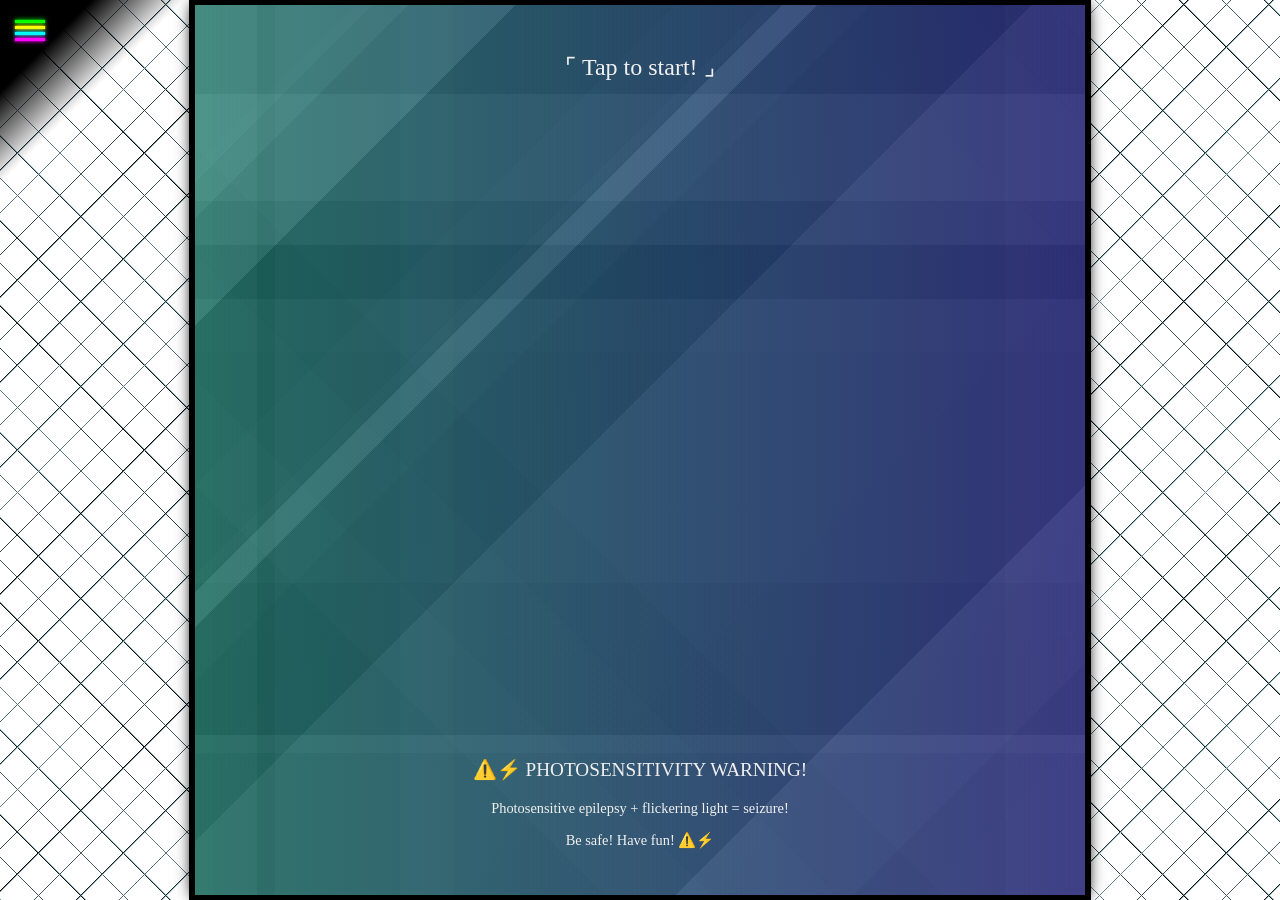
<file: third_party/cimbar/dist/index.html>
<!doctype html>
<html lang="en" data-framework="javascript">

<head>
  <title>Cimbar Encoder</title>
  <meta charset="utf-8">
  <meta name="viewport" content="width=device-width, user-scalable=no">
  <link rel="manifest" href="pwa.2026-08-21T2336.json">
</head>

<body>

  <style>
    * {
      margin: 0;
      padding: 0;
    }

    html,
    body {
      height: 100vh;
    }

    body {
      background-color: white;
      background-image: linear-gradient(135deg, rgb(0, 0, 0) 65px, transparent 130px),
        repeating-linear-gradient(135deg, rgb(0, 0, 0) 0px, rgb(153, 197, 206) 1px, transparent 1px, transparent 30px),
        repeating-linear-gradient(45deg, rgb(0, 0, 0) 0px, rgb(153, 197, 206) 1px, transparent 1px, transparent 30px);
      background-size: cover;
      color: gray;
      display: grid;
      align-items: center;
      transition: opacity 0.4s ease-in;
    }

    #status {
      position: fixed;
      right: 0;
      top: 0;
    }

    #nav-container {
      z-index: 1;
    }

    #nav-content,
    #nav-container .bg,
    #nav-container:focus-within,
    #nav-container:focus-within #nav-button {
      z-index: 1;
    }

    /* canvas/dragdrop */
    #canvas {
      display: block;
      position: relative;
      z-index: 2;
      pointer-events: none;
    }

    #dragdrop {
      background-color: #3C3D82;
      background-image: linear-gradient(135deg, rgba(249, 249, 249, 0.1) 0%, rgba(249, 249, 249, 0.1) 18%, rgba(70, 70, 70, 0.1) 18%, rgba(70, 70, 70, 0.1) 33%, rgba(229, 229, 229, 0.1) 33%, rgba(229, 229, 229, 0.1) 35%, rgba(53, 53, 53, 0.1) 35%, rgba(53, 53, 53, 0.1) 47%, rgba(156, 156, 156, 0.1) 47%, rgba(156, 156, 156, 0.1) 100%), linear-gradient(135deg, rgba(106, 106, 106, 0.08) 0%, rgba(106, 106, 106, 0.08) 9%, rgba(123, 123, 123, 0.08) 9%, rgba(123, 123, 123, 0.08) 10%, rgba(69, 69, 69, 0.08) 10%, rgba(69, 69, 69, 0.08) 38%, rgba(33, 33, 33, 0.08) 38%, rgba(33, 33, 33, 0.08) 65%, rgba(24, 24, 24, 0.08) 65%, rgba(24, 24, 24, 0.08) 77%, rgba(210, 210, 210, 0.08) 77%, rgba(210, 210, 210, 0.08) 100%), linear-gradient(45deg, rgba(70, 70, 70, 0.02) 0%, rgba(70, 70, 70, 0.02) 23%, rgba(225, 225, 225, 0.02) 23%, rgba(225, 225, 225, 0.02) 29%, rgba(118, 118, 118, 0.02) 29%, rgba(118, 118, 118, 0.02) 36%, rgba(28, 28, 28, 0.02) 36%, rgba(28, 28, 28, 0.02) 42%, rgba(142, 142, 142, 0.02) 42%, rgba(142, 142, 142, 0.02) 85%, rgba(95, 95, 95, 0.02) 85%, rgba(95, 95, 95, 0.02) 93%, rgba(32, 32, 32, 0.02) 93%, rgba(32, 32, 32, 0.02) 98%, rgba(71, 71, 71, 0.02) 98%, rgba(71, 71, 71, 0.02) 100%), linear-gradient(135deg, rgba(207, 207, 207, 0.05) 0%, rgba(207, 207, 207, 0.05) 12%, rgba(32, 32, 32, 0.05) 12%, rgba(32, 32, 32, 0.05) 27%, rgba(79, 79, 79, 0.05) 27%, rgba(79, 79, 79, 0.05) 32%, rgba(139, 139, 139, 0.05) 32%, rgba(139, 139, 139, 0.05) 43%, rgba(150, 150, 150, 0.05) 43%, rgba(150, 150, 150, 0.05) 79%, rgba(139, 139, 139, 0.05) 79%, rgba(139, 139, 139, 0.05) 87%, rgba(55, 55, 55, 0.05) 87%, rgba(55, 55, 55, 0.05) 91%, rgba(68, 68, 68, 0.05) 91%, rgba(68, 68, 68, 0.05) 100%), linear-gradient(0deg, rgba(108, 108, 108, 0.1) 0%, rgba(108, 108, 108, 0.1) 16%, rgba(163, 163, 163, 0.1) 16%, rgba(163, 163, 163, 0.1) 18%, rgba(32, 32, 32, 0.1) 18%, rgba(32, 32, 32, 0.1) 29%, rgba(122, 122, 122, 0.1) 29%, rgba(122, 122, 122, 0.1) 61%, rgba(141, 141, 141, 0.1) 61%, rgba(141, 141, 141, 0.1) 67%, rgba(53, 53, 53, 0.1) 67%, rgba(53, 53, 53, 0.1) 78%, rgba(142, 142, 142, 0.1) 78%, rgba(142, 142, 142, 0.1) 100%), linear-gradient(0deg, rgba(160, 160, 160, 0.08) 0%, rgba(160, 160, 160, 0.08) 27%, rgba(163, 163, 163, 0.08) 27%, rgba(163, 163, 163, 0.08) 29%, rgba(37, 37, 37, 0.08) 29%, rgba(37, 37, 37, 0.08) 35%, rgba(96, 96, 96, 0.08) 35%, rgba(96, 96, 96, 0.08) 73%, rgba(250, 250, 250, 0.08) 73%, rgba(250, 250, 250, 0.08) 90%, rgba(91, 91, 91, 0.08) 90%, rgba(91, 91, 91, 0.08) 100%), linear-gradient(90deg, rgba(191, 191, 191, 0.08) 0%, rgba(191, 191, 191, 0.08) 2%, rgba(170, 170, 170, 0.08) 2%, rgba(170, 170, 170, 0.08) 7%, rgba(49, 49, 49, 0.08) 7%, rgba(49, 49, 49, 0.08) 9%, rgba(131, 131, 131, 0.08) 9%, rgba(131, 131, 131, 0.08) 23%, rgba(197, 197, 197, 0.08) 23%, rgba(197, 197, 197, 0.08) 29%, rgba(154, 154, 154, 0.08) 29%, rgba(154, 154, 154, 0.08) 91%, rgba(211, 211, 211, 0.08) 91%, rgba(211, 211, 211, 0.08) 100%), linear-gradient(90deg, rgb(0, 119, 100), rgb(0, 0, 119));
      margin: 0 auto;
      color: #F0F0F0;
      outline: 6px solid black;
      box-shadow: 0px 0px 12px black, 0px 0px 18px black;
      position: relative;
      cursor: pointer;
      z-index: 0;
    }

    #dragdrop.active,
    #dragdrop.active * {
      cursor: none !important;
    }

    .drop-message {
      position: absolute;
      inset: 0;
      z-index: 1;

      display: flex;
      flex-direction: column;
      align-items: center;
      justify-content: flex-start;
      padding-top: 3em;
      padding-bottom: 2em;
      text-align: center;

      pointer-events: none;
    }

    .drop-message p {
      font: 1.2em serif;
      margin: 0;
      padding-bottom: 1em;
    }

    .drop-message p:first-of-type {
      font: 1.5em serif;
    }

    .drop-message .msg-long {
      font: 0.9em serif;
    }

    .drop-message .msg-bottom {
      margin-top: auto;
    }

    .drop-message .msg-error {
      display: none;
    }

    .dragdrop.error .drop-message .msg-default {
      display: none;
    }

    .dragdrop.error .drop-message .msg-error {
      display: block;
    }

    /* options */
    #nav-container a.mode-b,
    #nav-container a.mode-bm,
    #nav-container a.mode-bu,
    #nav-container a.mode-4c {
      color: #555;
    }

    #nav-container.mode-b a.mode-b,
    #nav-container.mode-bm a.mode-bm,
    #nav-container.mode-bu a.mode-bu,
    #nav-container.mode-4c a.mode-4c {
      color: #9fa6b2;
    }

    /* nav stuff */
    /* built off of https://codepen.io/dannievinther/pen/NvZjvz */
    #nav-container {
      position: fixed;
      top: 0;
      width: 100%;
      height: 100%;
      pointer-events: none;
    }

    #nav-container .bg {
      pointer-events: auto;
      position: absolute;
      left: 0;
      width: 100%;
      height: 100%;
      visibility: hidden;
      opacity: 0;
      transition: .3s;
      background: black;
    }

    #nav-container:focus-within .bg {
      visibility: visible;
      opacity: .6;
    }

    #nav-container * {
      visibility: visible;
    }

    #nav-button {
      position: relative;
      display: flex;
      flex-direction: column;
      justify-content: center;
      height: 60px;
      width: 30px;
      margin-left: 15px;
      cursor: pointer;
      pointer-events: auto;
      touch-action: manipulation;
      border: 0;
      outline: 0;
      background-image: linear-gradient(180deg, rgb(0, 0, 0, 0) 10%, rgb(0, 0, 0) 40%, rgb(0, 0, 0) 60%, rgb(0, 0, 0, 0) 90%);
      background-color: initial;
    }

    #nav-button.hide {
      opacity: 0;
      transition: .3s;
    }

    #nav-container:focus-within #nav-button.hide {
      opacity: 1;
    }

    .icon-bar {
      display: block;
      width: 100%;
      height: 3px;
      transition: .3s;
    }

    .icon-bar+.icon-bar {
      margin-top: 3px;
    }

    #nav-container .icon-bar:nth-of-type(1) {
      background-color: #00ff00;
      box-shadow: 0px 0px 5px #00ff00, 0px 0px 2px #00ff00;
    }

    #nav-container .icon-bar:nth-of-type(2) {
      background-color: #ffff00;
      box-shadow: 0px 0px 5px #ffff00, 0px 0px 2px #ffff00;
    }

    #nav-container .icon-bar:nth-of-type(3) {
      background-color: #00ffff;
      box-shadow: 0px 0px 5px #00ffff, 0px 0px 2px #00ffff;
    }

    #nav-container .icon-bar:nth-of-type(4) {
      background-color: #ff00ff;
      box-shadow: 0px 0px 5px #ff00ff, 0px 0px 2px #ff00ff;
    }

    #nav-container.mode-4c .icon-bar:nth-of-type(1) {
      background-color: #00ffff;
      box-shadow: 0px 0px 5px #00ffff, 0px 0px 2px #00ffff;
    }

    #nav-container.mode-4c .icon-bar:nth-of-type(2) {
      background-color: #ffff00;
      box-shadow: 0px 0px 5px #ffff00, 0px 0px 2px #ffff00;
    }

    #nav-container.mode-4c .icon-bar:nth-of-type(3) {
      background-color: #00ff00;
      box-shadow: 0px 0px 5px #00ff00, 0px 0px 2px #00ff00;
    }

    #nav-container.mode-4c .icon-bar:nth-of-type(4) {
      background-color: #ff00ff;
      box-shadow: 0px 0px 5px #ff00ff, 0px 0px 2px #ff00ff;
    }

    #nav-container:focus-within #nav-button {
      pointer-events: none;
    }

    #nav-container:focus-within .icon-bar {
      background-color: #aaa;
      background-image: none !important;
      box-shadow: none !important;
    }

    #nav-button.attention:focus-within .icon-bar {
      background-color: #00ffff;
    }

    #nav-container:focus-within .icon-bar:nth-of-type(1) {
      transform: translate3d(0, 9px, 0) rotate(45deg);
    }

    #nav-container:focus-within .icon-bar:nth-of-type(2),
    #nav-container:focus-within .icon-bar:nth-of-type(3) {
      opacity: 0;
    }

    #nav-container:focus-within .icon-bar:nth-of-type(4) {
      transform: translate3d(0, -9px, 0) rotate(-45deg);
    }

    #nav-content {
      margin-top: 60px;
      padding: 20px;
      position: absolute;
      top: 0;
      left: 0;
      height: calc(100% - 60px);
      overflow-x: clip;
      background-color: #282C34;
      text-align: center;
      pointer-events: auto;
      -webkit-tap-highlight-color: rgba(0, 0, 0, 0);
      transform: translateX(-100%);
      transition: transform .3s;
    }

    #nav-content ul {
      height: calc(100% - 60px);
      display: flex;
      flex-direction: column;
      list-style: none;
    }

    #nav-content hr {
      border: 1px solid #444;
    }

    #nav-content li a {
      display: block;
      padding: 10px 5px;
      color: #9fa6b2;
      text-decoration: none;
      transition: color .1s;
    }

    #nav-content li a.attention {
      animation: glowing 1.5s infinite alternate;
    }

    #nav-content li a {
      font-variant: small-caps;
      font-size: 2em;
    }

    #nav-content h4 {
      font-variant: small-caps;
      padding-top: 1em;
    }

    #nav-content li.modesel a {
      display: inline-block;
      width: 2em;
    }

    #nav-content li:hover {
      background-color: #2c323c;
    }

    #nav-content li:not(.small)+.small {
      margin-top: auto;
    }

    #nav-content li.small {
      display: flex;
      align-self: center;
    }

    #nav-content li.small a {
      font-size: 1em;
    }

    #nav-content li .range {
      margin-top: 0.6em;
      width: 100%;
    }

    #nav-container:focus-within #nav-content {
      transform: none;
    }

    @keyframes glowing {
      0% {
        color: #00ffff;
      }
    }
  </style>

  <div id="status"></div>
  <div id="dragdrop" class="dragdrop" title="Drag and drop a file" onclick="Main.clickNav()">
    <div class="drop-message">
      <p class="msg-default">⌜ Tap to start! ⌟</p>
      <p class="msg-error">⌜ Error! WebGL is not enabled :( ⌟</p>
      <p class="msg-default msg-bottom">⚠️⚡ PHOTOSENSITIVITY WARNING!</p>
      <p class="msg-default msg-long">Photosensitive epilepsy + flickering light = seizure!</p>
      <p class="msg-default msg-long">Be safe! Have fun! ⚠️⚡</p>
    </div>
    <canvas id="canvas" class="canvas"></canvas>
  </div>

  <input style="display:none;" type="file" name="file_input" id="file_input" onchange="Main.fileInput(this);" />

  <div id="nav-container" class="mode-b">
    <div class="bg" onpointerdown="Main.blurNav(); event.preventDefault();"></div>
    <button id="nav-button" tabindex="0" onclick="Main.clickNav();">
      <span class="icon-bar"></span>
      <span class="icon-bar"></span>
      <span class="icon-bar"></span>
      <span class="icon-bar"></span>
    </button>
    <div id="nav-content" tabindex="-1">
      <span id="current-file">No file selected</span>
      <ul>
        <li><a class="attention" id="nav-find-file-link" href="javascript:void(0)" onclick="Main.clickFileInput()">Find
            File</a></li>
        <hr>
        <li class="modesel">
          <h4>Mode</h4>
          <a class="mode-b" href="javascript:void(0)" onclick="Main.setMode('B')">B</a>
          <a class="mode-bm" href="javascript:void(0)" onclick="Main.setMode('Bm')">Bm</a>
          <a class="mode-bu" href="javascript:void(0)" onclick="Main.setMode('Bu')">Bu</a>
          <a class="mode-4c" href="javascript:void(0)" onclick="Main.setMode('4C')">4C</a>
        </li>
        <li>
          <h4>Framerate</h4>
          <input type="range" class="range" min="5" max="20" step="5" value="15" oninput="Main.setFPS(this.value)"
            onchange="Main.setFPS(this.value)" />
        </li>
        <li class="small"><a href="javascript:void(0)" onclick="Main.toggleFullscreen()">Fullscreen</a></li>
        <li class="small"><a href="https://github.com/sz3/libcimbar">github</a></li>
        <li class="small"><a href="https://github.com/sz3/cfc/releases/latest">android app</a></li>
      </ul>
    </div>
  </div>

  <script src="send.2026-08-21T2336.js"></script>
  <script src="main.2026-08-21T2336.js"></script>

  <script type="text/javascript">
    if ('serviceWorker' in navigator) {
      navigator.serviceWorker.register('./sw.js');
    }

    var canvas = document.getElementById('canvas');
    if (!Main.init_ww(canvas)) {
      var Module = {};
      Module.canvas = canvas;
      Module.onRuntimeInitialized = () => {
        Main.init(canvas);
      };
    }
  </script>

  <script type="text/javascript">
    Main.check_GL_enabled();
  </script>
  <script src="cimbar_js.2026-08-21T2336.js"></script>

</body>

</html>
</file>
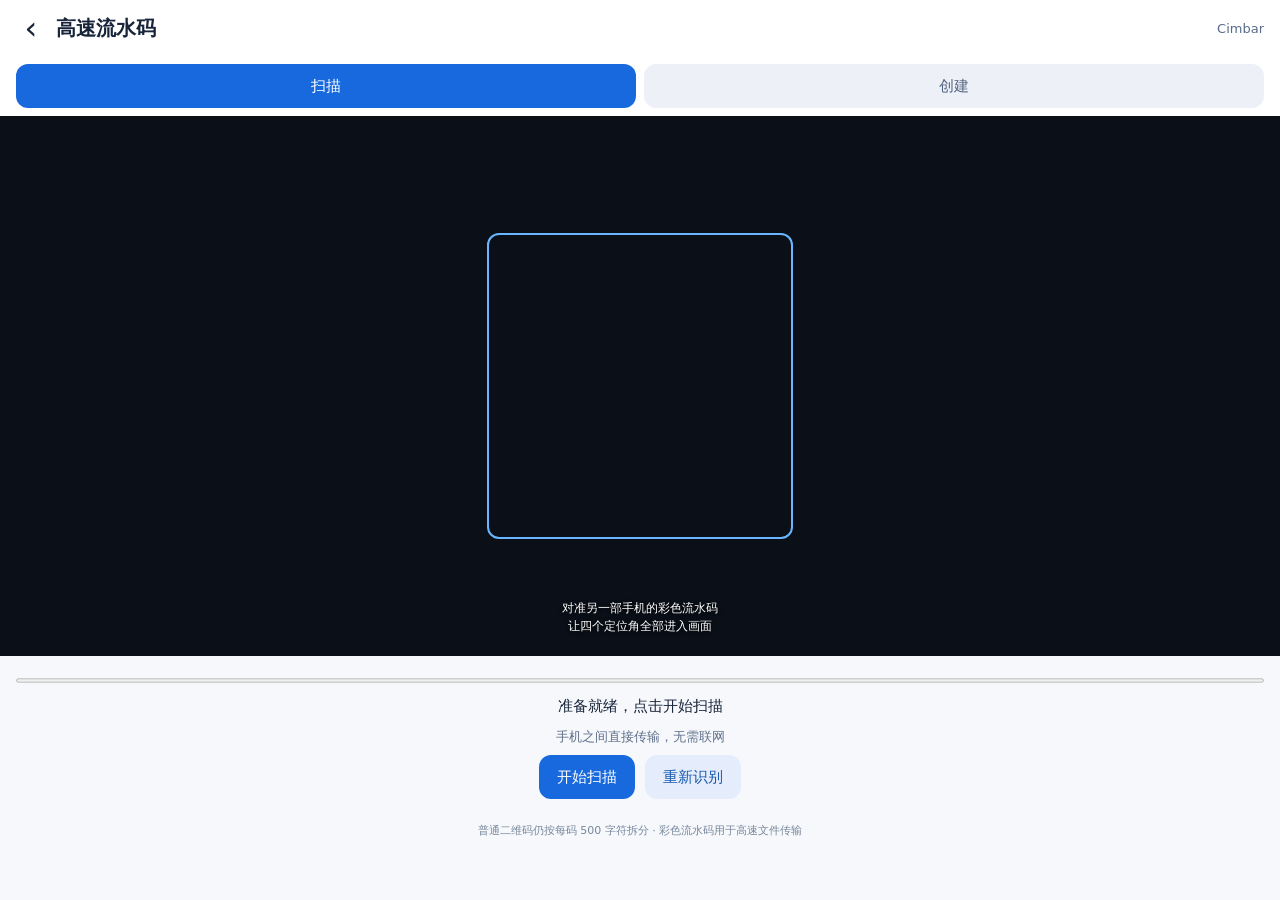
<file: android/app/src/main/assets/cimbar/index.html>
<!doctype html>
<html lang="zh-CN"><head><meta charset="utf-8"><meta name="viewport" content="width=device-width,initial-scale=1,viewport-fit=cover"><title>高速流水码</title><link rel="stylesheet" href="app.css"></head>
<body>
<header><button id="back" aria-label="返回二维码工具">‹</button><strong>高速流水码</strong><span>Cimbar</span></header>
<nav><button id="receiveTab" class="selected">扫描</button><button id="sendTab">创建</button></nav>
<main>
<section id="receive">
 <div id="cameraBox"><video id="video" autoplay muted playsinline></video><div id="guide"></div><p id="cameraHint">对准另一部手机的彩色流水码<br>让四个定位角全部进入画面</p></div>
 <div class="panel"><progress id="progress" max="1" value="0"></progress><p id="receiveStatus" role="status">正在加载离线解码器…</p><p id="speed" class="muted">手机之间直接传输，无需联网</p><div class="actions"><button id="cameraStart" disabled>开始扫描</button><button id="torch" hidden>补光灯</button><button id="reset" class="secondary">重新识别</button></div><label id="zoomLabel" hidden>缩放 <input id="zoom" type="range" step="0.1"></label><button id="save" hidden>保存到手机</button></div>
</section>
<section id="send" hidden>
 <div class="panel"><button id="pick" disabled>选择手机文件</button><input id="browserFile" type="file" hidden><p id="fileInfo" class="muted">支持文件或文本，最大 16 MB</p><div id="textEntry"><textarea id="text" placeholder="也可以输入文本" rows="3"></textarea><button id="createText" class="secondary" disabled>创建文本流水码</button></div></div>
 <div id="codeBox" hidden><canvas id="canvas" width="1024" height="1024"></canvas></div>
 <div id="playControls" class="panel" hidden><div class="actions"><button id="play">开始播放</button><button id="enlarge" class="secondary">放大显示</button></div><label>播放速度 <output id="fpsLabel">15 帧/秒</output><input id="fps" type="range" min="5" max="30" step="1" value="15"></label><p id="sendStatus" class="muted">接收完成后停止播放；识别不稳时降低帧率。</p></div>
 <p id="loadStatus" role="status" class="panel muted">正在加载离线编码器…</p>
</section>
</main>
<footer>普通二维码仍按每码 500 字符拆分 · 彩色流水码用于高速文件传输</footer>
<script src="app.js"></script><script src="cimbar_js.2026-08-21T2336.js"></script>
</body></html>
</file>
<file: android/app/src/main/assets/cimbar/app.css>
*{box-sizing:border-box}body{margin:0;background:#f6f8fc;color:#17243a;font:15px system-ui,-apple-system,sans-serif}button,input,textarea{font:inherit}button{border:0;border-radius:12px;background:#1769dd;color:white;min-height:44px;padding:10px 18px;cursor:pointer}button:disabled{opacity:.45;cursor:default}.secondary{background:#e5edfc;color:#1959ad}header{height:56px;display:flex;align-items:center;gap:10px;padding:0 16px;background:white}header strong{font-size:20px}header span{margin-left:auto;color:#586b88;font-size:13px}#back{font-size:32px;background:transparent;color:#17243a;padding:0;min-width:30px}nav{display:flex;gap:8px;padding:8px 16px;background:white}nav button{flex:1;background:#edf1f7;color:#536481}nav .selected{background:#1769dd;color:white}.panel{padding:12px 16px;text-align:center}p{margin:9px 0;line-height:1.5;overflow-wrap:anywhere}.muted{font-size:13px;color:#5f708a}.actions{display:flex;justify-content:center;gap:10px;flex-wrap:wrap}progress{width:100%;height:9px;accent-color:#1769dd}textarea{display:block;width:100%;margin:12px 0;border:1px solid #c6d2e5;border-radius:12px;padding:12px;background:white}label{display:block;margin-top:12px;font-size:13px}input[type=range]{width:100%;accent-color:#1769dd}output{margin-left:12px}#cameraBox{position:relative;background:#0a0f18;height:clamp(240px,48vh,520px);overflow:hidden}video{width:100%;height:100%;object-fit:contain}#guide{position:absolute;top:50%;left:50%;width:min(72vw,34vh);aspect-ratio:1;transform:translate(-50%,-50%);border:2px solid #69b5ff;border-radius:12px;pointer-events:none}#cameraHint{position:absolute;bottom:12px;left:0;right:0;text-align:center;font-size:12px;color:white;text-shadow:0 1px 4px black;pointer-events:none}#codeBox{margin:0 auto;background:black;line-height:0;width:min(100vw,72vh);aspect-ratio:1;overflow:hidden}#canvas{display:block;width:100%!important;height:100%!important;object-fit:contain;image-rendering:pixelated}footer{text-align:center;font-size:11px;color:#77879b;padding:12px 16px}body.expanded{background:black}body.expanded header,body.expanded nav,body.expanded footer,body.expanded #send>.panel:not(#playControls){display:none}body.expanded #send #codeBox{width:min(100vw,calc(100dvh - 150px));margin:0 auto}body.expanded #playControls{background:#101826;color:white}body.expanded #sendStatus{color:#bac8db}[hidden]{display:none!important}@media(orientation:landscape){#cameraBox{height:60vh}body.expanded #send{display:flex;align-items:center;justify-content:center;height:100dvh}body.expanded #send #codeBox{width:min(100vh,calc(100vw - 240px));flex-shrink:0;margin:0}body.expanded #playControls{width:240px}body.expanded #playControls label{margin-top:10px}}
</file>
